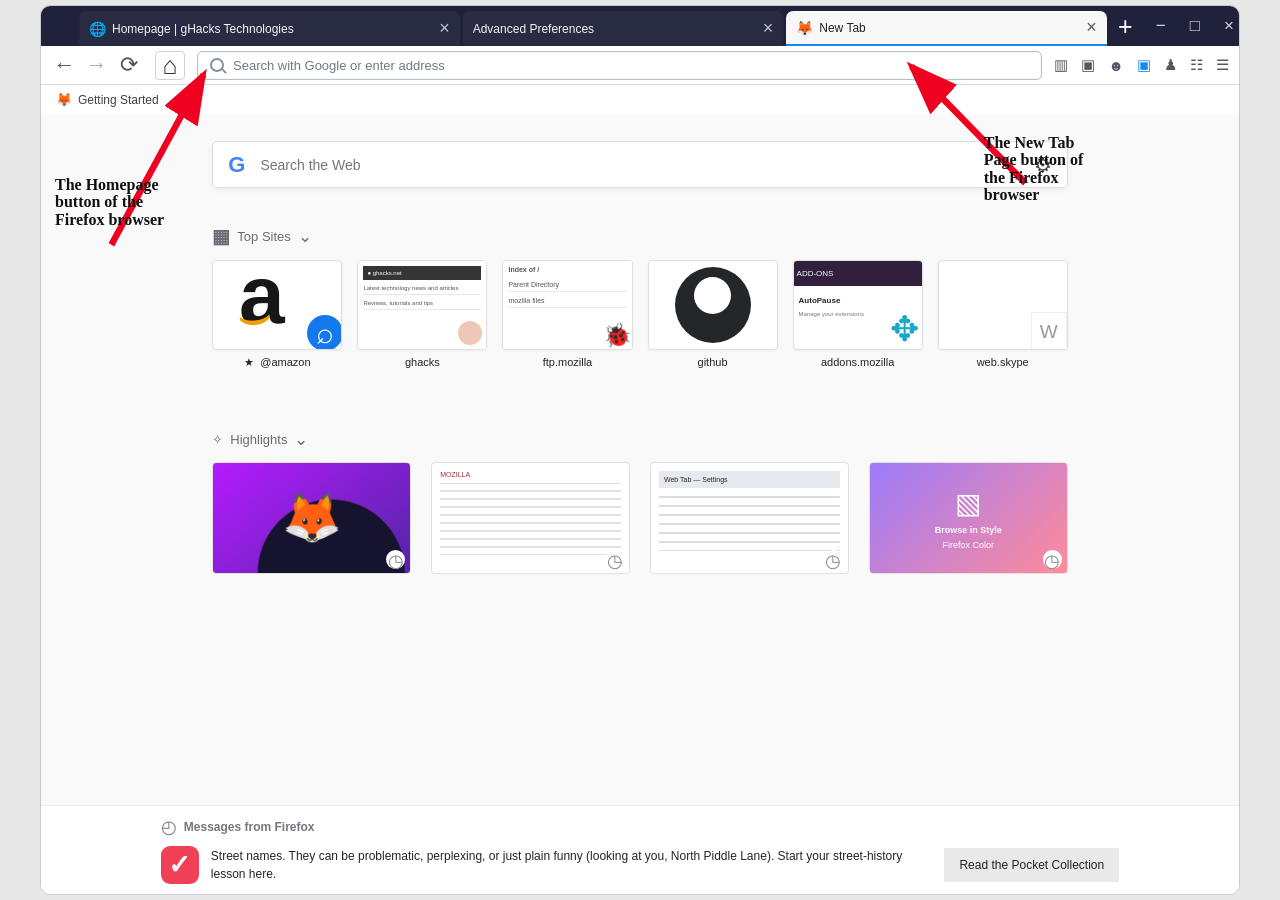
<file: firefox_dashboard/index.html>
<!DOCTYPE html>
<html lang="en">
<head>
    <meta charset="UTF-8">
    <meta name="viewport" content="width=device-width, initial-scale=1.0">
    <title>Firefox New Tab Mockup</title>
    <link rel="stylesheet" href="style.css">
</head>
<body>

    <div class="browser-window">

        <!-- Browser title bar -->
        <header class="title-bar">
            <div class="title-tab">
                <span class="mini-logo">🌐</span>
                Homepage | gHacks Technologies
                <span class="tab-close">×</span>
            </div>

            <div class="title-tab">
                Advanced Preferences
                <span class="tab-close">×</span>
            </div>

            <div class="title-tab active-tab">
                <span class="firefox-logo">🦊</span>
                New Tab
                <span class="tab-close">×</span>
            </div>

            <button class="new-tab" aria-label="New tab">+</button>

            <div class="window-buttons">
                <span>−</span>
                <span>□</span>
                <span>×</span>
            </div>
        </header>

        <!-- Navigation toolbar -->
        <div class="navigation-bar">
            <div class="navigation-buttons">
                <button class="nav-button">←</button>
                <button class="nav-button forward">→</button>
                <button class="nav-button">⟳</button>

                <button class="home-button" aria-label="Home">⌂</button>
            </div>

            <div class="address-bar">
                <span class="search-icon"></span>
                <span>Search with Google or enter address</span>
            </div>

            <div class="toolbar-icons">
                <span>▥</span>
                <span>▣</span>
                <span>☻</span>
                <span class="blue-icon">▣</span>
                <span>♟</span>
                <span>☷</span>
                <span class="menu-icon">☰</span>
            </div>
        </div>

        <!-- Getting Started -->
        <div class="getting-started">
            <span class="small-firefox">🦊</span>
            Getting Started
        </div>

        <!-- Main page -->
        <main class="page-content">

            <div class="search-box">
                <span class="google-logo">G</span>
                <input type="text" placeholder="Search the Web"
                    aria-label="Search the Web">
                <span class="settings-icon">⚙</span>
            </div>

            <!-- Top Sites -->
            <section class="section top-section">
                <div class="section-heading">
                    <span class="grid-icon">▦</span>
                    <span>Top Sites</span>
                    <span class="dropdown">⌄</span>
                </div>

                <div class="top-sites">

                    <div class="site">
                        <div class="site-image amazon">
                            <span class="amazon-letter">a</span>
                            <span class="amazon-smile">⌣</span>
                            <span class="search-badge">⌕</span>
                        </div>
                        <span class="site-name">★ &nbsp;@amazon</span>
                    </div>

                    <div class="site">
                        <div class="site-image ghacks">
                            <div class="fake-browser">
                                <span class="fake-header">● ghacks.net</span>
                                <p>Latest technology news and articles</p>
                                <p>Reviews, tutorials and tips</p>
                                <div class="fake-picture"></div>
                            </div>
                        </div>
                        <span class="site-name">ghacks</span>
                    </div>

                    <div class="site">
                        <div class="site-image ftp">
                            <div class="fake-browser">
                                <strong>Index of /</strong>
                                <p>Parent Directory</p>
                                <p>mozilla files</p>
                                <span class="ladybug">🐞</span>
                            </div>
                        </div>
                        <span class="site-name">ftp.mozilla</span>
                    </div>

                    <div class="site">
                        <div class="site-image github">
                            <span class="github-mark">●</span>
                            <span class="github-eyes">⌒</span>
                        </div>
                        <span class="site-name">github</span>
                    </div>

                    <div class="site">
                        <div class="site-image addons">
                            <div class="addon-header">ADD-ONS</div>
                            <div class="addon-content">
                                <strong>AutoPause</strong>
                                <p>Manage your extensions</p>
                            </div>
                            <span class="puzzle">✥</span>
                        </div>
                        <span class="site-name">addons.mozilla</span>
                    </div>

                    <div class="site">
                        <div class="site-image skype">
                            <span class="web-letter">W</span>
                        </div>
                        <span class="site-name">web.skype</span>
                    </div>

                </div>
            </section>

            <!-- Highlights -->
            <section class="section highlights-section">
                <div class="section-heading">
                    <span>✧</span>
                    <span>Highlights</span>
                    <span class="dropdown">⌄</span>
                </div>

                <div class="highlights-grid">

                    <div class="highlight-card firefox-card">
                        <div class="firefox-art">🦊</div>
                        <span class="clock">◷</span>
                    </div>

                    <div class="highlight-card article-card">
                        <div class="article-top">MOZILLA</div>
                        <div class="article-lines"></div>
                        <span class="clock">◷</span>
                    </div>

                    <div class="highlight-card settings-card">
                        <div class="settings-top">Web Tab — Settings</div>
                        <div class="settings-lines"></div>
                        <span class="clock">◷</span>
                    </div>

                    <div class="highlight-card color-card">
                        <span class="color-icon">▧</span>
                        <strong>Browse in Style</strong>
                        <span>Firefox Color</span>
                        <span class="clock">◷</span>
                    </div>

                </div>
            </section>

        </main>

        <!-- Bottom message -->
        <footer class="messages-area">
            <div class="message-heading">
                <span class="message-symbol">◴</span>
                <strong>Messages from Firefox</strong>
            </div>

            <div class="message-content">
                <span class="message-logo">✓</span>
                <p>
                    Street names. They can be problematic, perplexing, or just
                    plain funny (looking at you, North Piddle Lane). Start your
                    street-history lesson here.
                </p>
                <button class="pocket-button">Read the Pocket Collection</button>
            </div>
        </footer>

        <!-- Explanatory annotations -->
        <div class="annotation home-annotation">
            <span>The Homepage<br>button of the<br>Firefox browser</span>
        </div>

        <div class="annotation newtab-annotation">
            <span>The New Tab<br>Page button of<br>the Firefox<br>browser</span>
        </div>

        <!-- Red arrows -->
        <svg class="annotation-arrows"
             viewBox="0 0 936 647"
             preserveAspectRatio="none"
             aria-hidden="true">
            <defs>
                <marker id="arrowhead"
                        markerWidth="10"
                        markerHeight="10"
                        refX="7"
                        refY="3"
                        orient="auto">
                    <path d="M0,0 L0,6 L8,3 Z" fill="#f00020"/>
                </marker>
            </defs>

            <path d="M 55 174 L 127 50"
                  fill="none"
                  stroke="#f00020"
                  stroke-width="5"
                  marker-end="url(#arrowhead)"/>

            <path d="M 769 129 L 680 44"
                  fill="none"
                  stroke="#f00020"
                  stroke-width="5"
                  marker-end="url(#arrowhead)"/>
        </svg>

    </div>

</body>
</html>
</file>
<file: firefox_dashboard/style.css>
* {
    box-sizing: border-box;
}

:root {
    --browser-dark: #20223b;
    --border: #dfe1e6;
    --text: #242424;
    --muted: #777b82;
    --red: #f00020;
}

html,
body {
    margin: 0;
    min-height: 100%;
    font-family: Arial, Helvetica, sans-serif;
    color: var(--text);
    background: #e8e8e8;
}

body {
    padding: 5px;
}

button,
input {
    font: inherit;
}

button {
    cursor: pointer;
}

.browser-window {
    width: 100%;
    max-width: 1200px;
    min-height: 640px;
    height: calc(100vh - 10px);
    margin: 0 auto;
    position: relative;
    overflow: hidden;
    background: #f8f8f8;
    border-radius: 10px;
    border: 1px solid #c9cbd0;
}

/* Top title bar */

.title-bar {
    height: 40px;
    display: flex;
    align-items: stretch;
    gap: 3px;
    padding: 0 5px 0 38px;
    background: var(--browser-dark);
    color: #f5f5f5;
    overflow: hidden;
}

.title-tab {
    height: 35px;
    margin-top: 5px;
    padding: 0 10px;
    display: flex;
    align-items: center;
    gap: 6px;
    min-width: 0;
    flex: 1 1 0;
    border-radius: 7px 7px 0 0;
    background: #292b43;
    font-size: 12px;
    white-space: nowrap;
    overflow: hidden;
}

.title-tab:first-child {
    flex: 1.2 1 0;
}

.title-tab.active-tab {
    background: #f8f8f8;
    color: #222;
    border-bottom: 2px solid #1688e8;
}

.mini-logo,
.firefox-logo {
    flex-shrink: 0;
    font-size: 14px;
}

.tab-close {
    margin-left: auto;
    color: #bfc1ce;
    font-size: 18px;
}

.active-tab .tab-close {
    color: #555;
}

.new-tab {
    align-self: center;
    flex-shrink: 0;
    width: 31px;
    height: 29px;
    border: 2px solid transparent;
    border-radius: 2px;
    background: transparent;
    color: white;
    font-size: 25px;
    line-height: 20px;
}

.new-tab:hover {
    background: #3c3e56;
}

.window-buttons {
    margin-left: auto;
    display: flex;
    align-items: center;
    gap: 24px;
    padding-left: 12px;
    color: #d7d8e0;
    font-size: 17px;
    flex-shrink: 0;
}

/* Navigation toolbar */

.navigation-bar {
    height: 39px;
    display: flex;
    align-items: center;
    gap: 12px;
    padding: 3px 10px;
    background: #fff;
    border-bottom: 1px solid #d5d8df;
}

.navigation-buttons {
    display: flex;
    align-items: center;
    gap: 5px;
    flex-shrink: 0;
}

.nav-button {
    width: 27px;
    height: 27px;
    padding: 0;
    border: none;
    background: transparent;
    border-radius: 50%;
    color: #555;
    font-size: 22px;
}

.nav-button:hover {
    background: #eeeeef;
}

.nav-button.forward {
    color: #aaa;
}

.home-button {
    position: relative;
    width: 30px;
    height: 29px;
    display: grid;
    place-items: center;
    margin-left: 8px;
    border: 1px solid #cfd2d8;
    border-radius: 4px;
    background: white;
    color: #333;
    font-size: 25px;
    line-height: 1;
}

.home-button:hover {
    background: #edf3fa;
}

.address-bar {
    flex: 1;
    min-width: 0;
    height: 29px;
    display: flex;
    align-items: center;
    gap: 9px;
    padding: 0 12px;
    border: 1px solid #b8c0cc;
    border-radius: 5px;
    box-shadow: inset 0 0 0 1px #f5f6f8;
    background: #fff;
    color: #727781;
    font-size: 13px;
    overflow: hidden;
    white-space: nowrap;
}

.search-icon {
    width: 14px;
    height: 14px;
    flex-shrink: 0;
    border: 2px solid #87909b;
    border-radius: 50%;
    position: relative;
}

.search-icon::after {
    content: "";
    position: absolute;
    width: 6px;
    height: 2px;
    right: -5px;
    bottom: -2px;
    transform: rotate(45deg);
    background: #87909b;
}

.toolbar-icons {
    display: flex;
    align-items: center;
    gap: 13px;
    color: #535760;
    font-size: 15px;
    flex-shrink: 0;
}

.blue-icon {
    color: #1689e8;
}

/* Getting Started row */

.getting-started {
    height: 29px;
    display: flex;
    align-items: center;
    gap: 6px;
    padding: 0 15px;
    background: #fff;
    font-size: 12px;
    color: #414141;
}

.small-firefox {
    font-size: 13px;
}

/* Main content */

.page-content {
    height: calc(100% - 108px);
    overflow-y: auto;
    padding: 27px 14.3% 25px;
    background: #f9f9f9;
}

.search-box {
    width: 100%;
    height: 47px;
    display: flex;
    align-items: center;
    gap: 13px;
    padding: 0 15px;
    background: white;
    border: 1px solid #dedfe3;
    border-radius: 5px;
    box-shadow: 0 2px 5px rgba(0, 0, 0, 0.06);
    margin-bottom: 37px;
}

.google-logo {
    font-family: Arial, sans-serif;
    font-size: 22px;
    font-weight: bold;
    color: #4285f4;
}

.search-box input {
    flex: 1;
    min-width: 0;
    height: 100%;
    border: none;
    outline: none;
    background: transparent;
    font-size: 14px;
    color: #555;
}

.settings-icon {
    font-size: 20px;
    color: #444;
    margin-left: auto;
}

/* Section headings */

.section {
    margin-bottom: 60px;
}

.section-heading {
    display: flex;
    align-items: center;
    gap: 7px;
    margin-bottom: 12px;
    color: #686b73;
    font-size: 13px;
}

.grid-icon {
    font-size: 19px;
    font-weight: bold;
}

.dropdown {
    font-size: 17px;
}

/* Top Sites */

.top-sites {
    display: grid;
    grid-template-columns: repeat(6, minmax(0, 1fr));
    gap: 15px;
}

.site {
    min-width: 0;
    text-align: center;
}

.site-image {
    width: 100%;
    height: 90px;
    position: relative;
    display: flex;
    align-items: center;
    justify-content: center;
    margin-bottom: 6px;
    overflow: hidden;
    border: 1px solid #e0e0e0;
    border-radius: 4px;
    background: white;
    box-shadow: 0 1px 3px rgba(0, 0, 0, 0.05);
    transition: transform 0.2s, box-shadow 0.2s;
}

.site:hover .site-image {
    transform: translateY(-3px);
    box-shadow: 0 4px 10px rgba(0, 0, 0, 0.12);
}

.site-name {
    display: block;
    overflow: hidden;
    white-space: nowrap;
    text-overflow: ellipsis;
    font-size: 11px;
}

/* Amazon thumbnail */

.amazon {
    background: #fff;
}

.amazon-letter {
    position: absolute;
    top: -7px;
    left: 20%;
    font-size: 82px;
    font-weight: bold;
    line-height: 1;
    color: #171717;
}

.amazon-smile {
    position: absolute;
    left: 18%;
    bottom: 1px;
    color: #f2a000;
    font-size: 55px;
    transform: rotate(-5deg);
}

.search-badge {
    position: absolute;
    right: -2px;
    bottom: -2px;
    width: 36px;
    height: 36px;
    display: grid;
    place-items: center;
    border-radius: 50%;
    background: #1479ed;
    color: white;
    font-size: 30px;
}

/* Small website preview cards */

.fake-browser {
    width: 100%;
    height: 100%;
    position: relative;
    padding: 5px;
    overflow: hidden;
    background: white;
    color: #555;
    text-align: left;
    font-size: 6px;
}

.fake-header {
    display: block;
    padding: 4px;
    background: #353535;
    color: white;
}

.fake-browser p {
    margin: 5px 0;
    border-bottom: 1px solid #e8e8e8;
    padding-bottom: 3px;
}

.fake-picture {
    width: 24px;
    height: 24px;
    position: absolute;
    right: 4px;
    bottom: 4px;
    background: #efc7b6;
    border-radius: 50%;
}

.ftp .fake-browser {
    font-size: 7px;
}

.ftp strong {
    display: block;
    margin-bottom: 8px;
}

.ladybug {
    position: absolute;
    right: 0;
    bottom: 0;
    font-size: 23px;
}

/* GitHub thumbnail */

.github {
    background: #fff;
}

.github-mark {
    width: 76px;
    height: 76px;
    display: grid;
    place-items: center;
    border-radius: 50%;
    background: #25262a;
    color: #25262a;
    font-size: 1px;
}

.github-mark::before {
    content: "";
    width: 37px;
    height: 37px;
    background: white;
    border-radius: 50%;
}

.github-eyes {
    position: absolute;
    top: 30px;
    color: white;
    font-size: 38px;
}

/* Add-ons thumbnail */

.addons {
    display: block;
    background: #fff;
}

.addon-header {
    padding: 8px 3px;
    background: #30203e;
    color: white;
    text-align: left;
    font-size: 8px;
}

.addon-content {
    padding: 10px 5px;
    text-align: left;
    font-size: 8px;
}

.addon-content p {
    font-size: 6px;
    color: #777;
}

.puzzle {
    position: absolute;
    right: 3px;
    bottom: 0;
    color: #18a8c9;
    font-size: 35px;
}

/* Skype thumbnail */

.skype {
    background: #fff;
}

.web-letter {
    position: absolute;
    right: 0;
    bottom: -3px;
    padding: 8px;
    border: 1px solid #eee;
    background: white;
    color: #999;
    font-size: 19px;
}

/* Highlights */

.highlights-section {
    margin-top: 5px;
    margin-bottom: 30px;
}

.highlights-grid {
    display: grid;
    grid-template-columns: repeat(4, minmax(0, 1fr));
    gap: 20px;
}

.highlight-card {
    height: 112px;
    position: relative;
    overflow: hidden;
    border: 1px solid #e1e1e1;
    border-radius: 4px;
    background: white;
}

.firefox-card {
    display: grid;
    place-items: center;
    background: radial-gradient(circle at 60% 100%, #15132e 0 45%, transparent 46%),
                linear-gradient(140deg, #b51cff, #5424a7);
}

.firefox-art {
    font-size: 48px;
}

.article-card {
    padding: 8px;
    background: #fff;
}

.article-top {
    font-size: 7px;
    color: #b22d36;
    border-bottom: 1px solid #ddd;
    padding-bottom: 5px;
}

.article-lines {
    height: 65px;
    margin-top: 6px;
    background: repeating-linear-gradient(
        to bottom,
        #e2e2e2 0 2px,
        transparent 2px 8px
    );
}

.settings-card {
    padding: 8px;
    background: #fff;
}

.settings-top {
    padding: 5px;
    background: #e6e9ed;
    font-size: 7px;
}

.settings-lines {
    margin-top: 8px;
    height: 55px;
    background: repeating-linear-gradient(
        to bottom,
        #d9dce1 0 2px,
        transparent 2px 9px
    );
}

.color-card {
    display: flex;
    flex-direction: column;
    align-items: center;
    justify-content: center;
    gap: 5px;
    background: linear-gradient(135deg, #9d7bfa, #ff8b9a);
    color: white;
    font-size: 9px;
}

.color-icon {
    font-size: 28px;
}

.clock {
    position: absolute;
    right: 5px;
    bottom: 4px;
    width: 19px;
    height: 19px;
    display: grid;
    place-items: center;
    border-radius: 50%;
    background: white;
    color: #888;
    font-size: 18px;
}

/* Firefox message footer */

.messages-area {
    position: absolute;
    left: 0;
    right: 0;
    bottom: 0;
    min-height: 83px;
    padding: 10px 10%;
    background: #fff;
    border-top: 1px solid #eeeeee;
}

.message-heading {
    display: flex;
    align-items: center;
    gap: 7px;
    margin-bottom: 8px;
    color: #737780;
    font-size: 12px;
}

.message-symbol {
    font-size: 18px;
}

.message-content {
    display: flex;
    align-items: center;
    gap: 12px;
}

.message-logo {
    width: 38px;
    height: 38px;
    flex-shrink: 0;
    display: grid;
    place-items: center;
    border-radius: 9px;
    background: #ef4057;
    color: white;
    font-size: 27px;
    font-weight: bold;
}

.message-content p {
    flex: 1;
    margin: 0;
    font-size: 12px;
    line-height: 1.5;
}

.pocket-button {
    flex-shrink: 0;
    padding: 10px 15px;
    border: none;
    background: #e9e9e9;
    color: #222;
    font-size: 12px;
}

.pocket-button:hover {
    background: #d9d9d9;
}

/* Red annotations */

.annotation {
    position: absolute;
    z-index: 5;
    color: #111;
    font-family: Georgia, "Times New Roman", serif;
    font-size: 16px;
    font-weight: bold;
    line-height: 1.08;
    pointer-events: none;
}

.home-annotation {
    top: 170px;
    left: 14px;
}

.newtab-annotation {
    top: 128px;
    right: 13%;
}

.annotation-arrows {
    position: absolute;
    z-index: 4;
    inset: 0;
    width: 100%;
    height: 100%;
    pointer-events: none;
}

/* Responsive layout */

@media (max-width: 850px) {
    .title-bar {
        padding-left: 8px;
    }

    .window-buttons {
        gap: 10px;
    }

    .toolbar-icons {
        gap: 7px;
    }

    .page-content {
        padding-left: 8%;
        padding-right: 8%;
    }

    .top-sites {
        grid-template-columns: repeat(3, minmax(0, 1fr));
    }

    .highlights-grid {
        grid-template-columns: repeat(2, minmax(0, 1fr));
    }

    .newtab-annotation {
        right: 5%;
    }

    .annotation {
        font-size: 13px;
    }

    .messages-area {
        padding-left: 5%;
        padding-right: 5%;
    }
}

@media (max-width: 550px) {
    body {
        padding: 0;
    }

    .browser-window {
        min-height: 100vh;
        height: auto;
        border-radius: 0;
        padding-bottom: 15px;
    }

    .title-tab {
        font-size: 9px;
        padding: 0 4px;
    }

    .title-tab:first-child {
        display: none;
    }

    .window-buttons {
        display: none;
    }

    .navigation-bar {
        gap: 5px;
        padding: 3px 5px;
    }

    .navigation-buttons {
        gap: 0;
    }

    .nav-button {
        width: 23px;
        font-size: 18px;
    }

    .home-button {
        margin-left: 3px;
        width: 25px;
    }

    .toolbar-icons {
        display: none;
    }

    .page-content {
        height: auto;
        padding: 25px 14px;
    }

    .search-box {
        margin-bottom: 30px;
    }

    .top-sites {
        grid-template-columns: repeat(3, minmax(0, 1fr));
        gap: 12px;
    }

    .site-image {
        height: 75px;
    }

    .highlights-grid {
        gap: 12px;
    }

    .highlight-card {
        height: 100px;
    }

    .messages-area {
        position: relative;
        padding: 12px;
    }

    .message-content {
        flex-wrap: wrap;
    }

    .message-content p {
        min-width: 150px;
    }

    .pocket-button {
        margin-left: 48px;
    }

    .annotation {
        display: none;
    }

    .annotation-arrows {
        display: none;
    }
}
</file>
